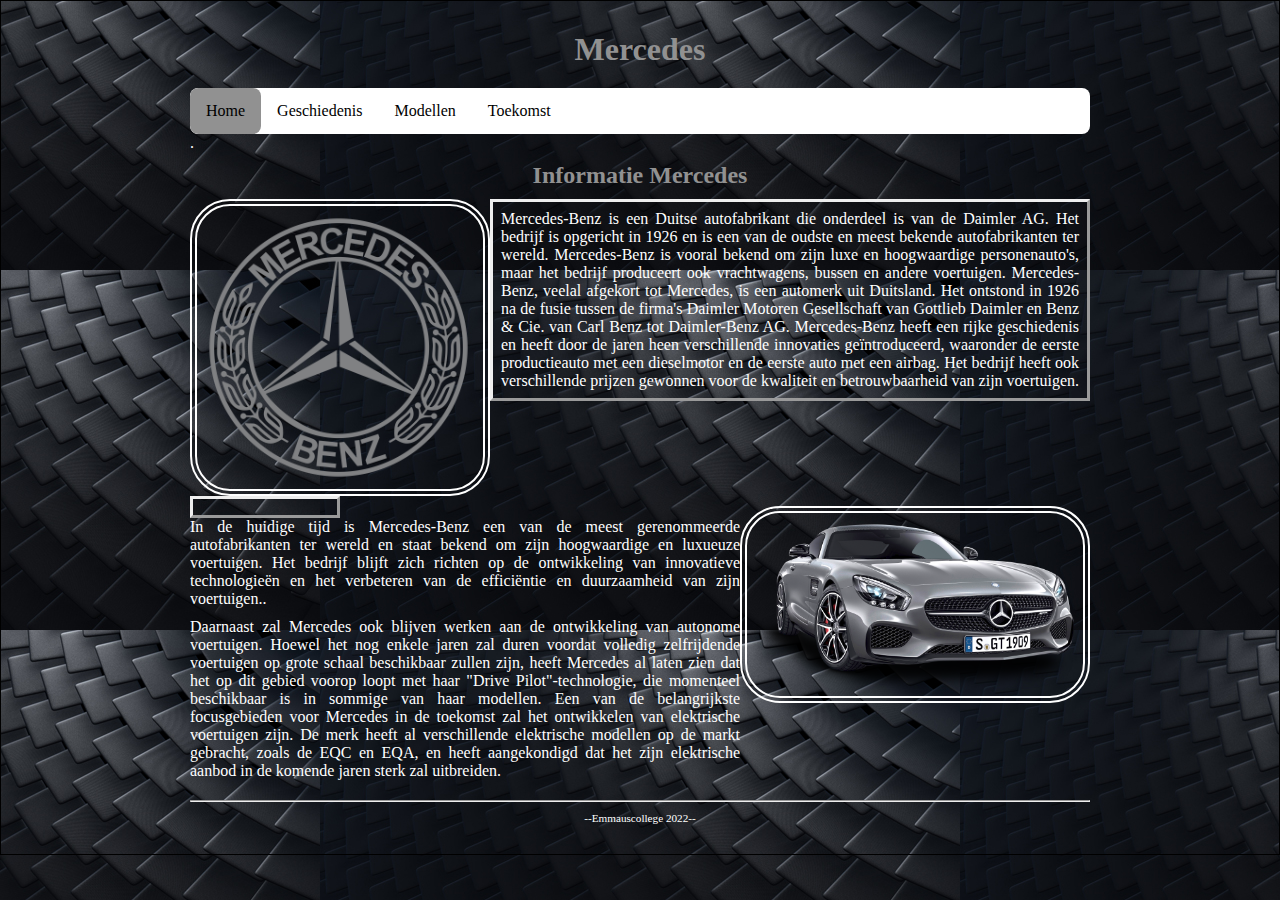
<file: index.html>
<!DOCTYPE html>

<html lang="nl">

<head>
  <link rel="stylesheet" href="style.css" />
  <title>Dit is een eenvoudige website</title>
  <meta charset="UTF-8" />
</head>

<body>
  <div class="page-home">

    <header>
      <h1 id="hoofdtitel" class="belangrijk">Mercedes</h1>
    </header>

    <nav>
      <ul>
        <li><a class="active" href="index.html">Home</a></li>
        <li><a href="geschiedenis.html">Geschiedenis</a></li>
        <li><a href="modellen.html">Modellen</a></li>
      <li><a href="toekomst.html">Toekomst</a>                                                              
      </li>
      </ul>
    </nav>.
    <main>
      <h2>Informatie Mercedes</h2>

      <img class="kolomLinks" src="afbeeldingen/mercedes-logo.png" alt="mercedes logo">
      <p class="home-tekst-boven">
    Mercedes-Benz is een Duitse autofabrikant die onderdeel is van de Daimler AG. Het bedrijf is opgericht in 1926 en is een van de oudste en meest bekende autofabrikanten ter wereld. Mercedes-Benz is vooral bekend om zijn luxe en hoogwaardige personenauto's, maar het bedrijf produceert ook vrachtwagens, bussen en andere voertuigen.
        Mercedes-Benz, veelal afgekort tot Mercedes, is een automerk uit Duitsland. Het ontstond in 1926 na de fusie tussen de firma's Daimler Motoren Gesellschaft van Gottlieb Daimler en Benz & Cie. van Carl Benz tot Daimler-Benz AG. 

 
        Mercedes-Benz heeft een rijke geschiedenis en heeft door de jaren heen verschillende innovaties geïntroduceerd, waaronder de eerste productieauto met een dieselmotor en de eerste auto met een airbag. Het bedrijf heeft ook verschillende prijzen gewonnen voor de kwaliteit en betrouwbaarheid van zijn voertuigen.
      </p>
      <div class="kolomStop"></div>

      <img class="KolomMercedes" src="afbeeldingen/mercedes-amg-car-png-image-pngpix-9.png" alt="Mercedes car">
      <p class="kolomRechts">
       
      </p>
      <div class="home-tekst-onder"></div>
      In de huidige tijd is Mercedes-Benz een van de meest gerenommeerde autofabrikanten ter wereld en staat bekend om zijn hoogwaardige en luxueuze voertuigen. Het bedrijf blijft zich richten op de ontwikkeling van innovatieve technologieën en het verbeteren van de efficiëntie en duurzaamheid van zijn voertuigen..


      <p>
       Daarnaast zal Mercedes ook blijven werken aan de ontwikkeling van autonome voertuigen. Hoewel het nog enkele jaren zal duren voordat volledig zelfrijdende voertuigen op grote schaal beschikbaar zullen zijn, heeft Mercedes al laten zien dat het op dit gebied voorop loopt met haar "Drive Pilot"-technologie, die momenteel beschikbaar is in sommige van haar modellen.

Een van de belangrijkste focusgebieden voor Mercedes in de toekomst zal het ontwikkelen van elektrische voertuigen zijn. De merk heeft al verschillende elektrische modellen op de markt gebracht, zoals de EQC en EQA, en heeft aangekondigd dat het zijn elektrische aanbod in de komende jaren sterk zal uitbreiden.
      </p>

    </main>

    <footer>
      <hr />
      <p class="smalltext">--Emmauscollege 2022--</p>
    </footer>

  </div>
</body>

</html>
</file>
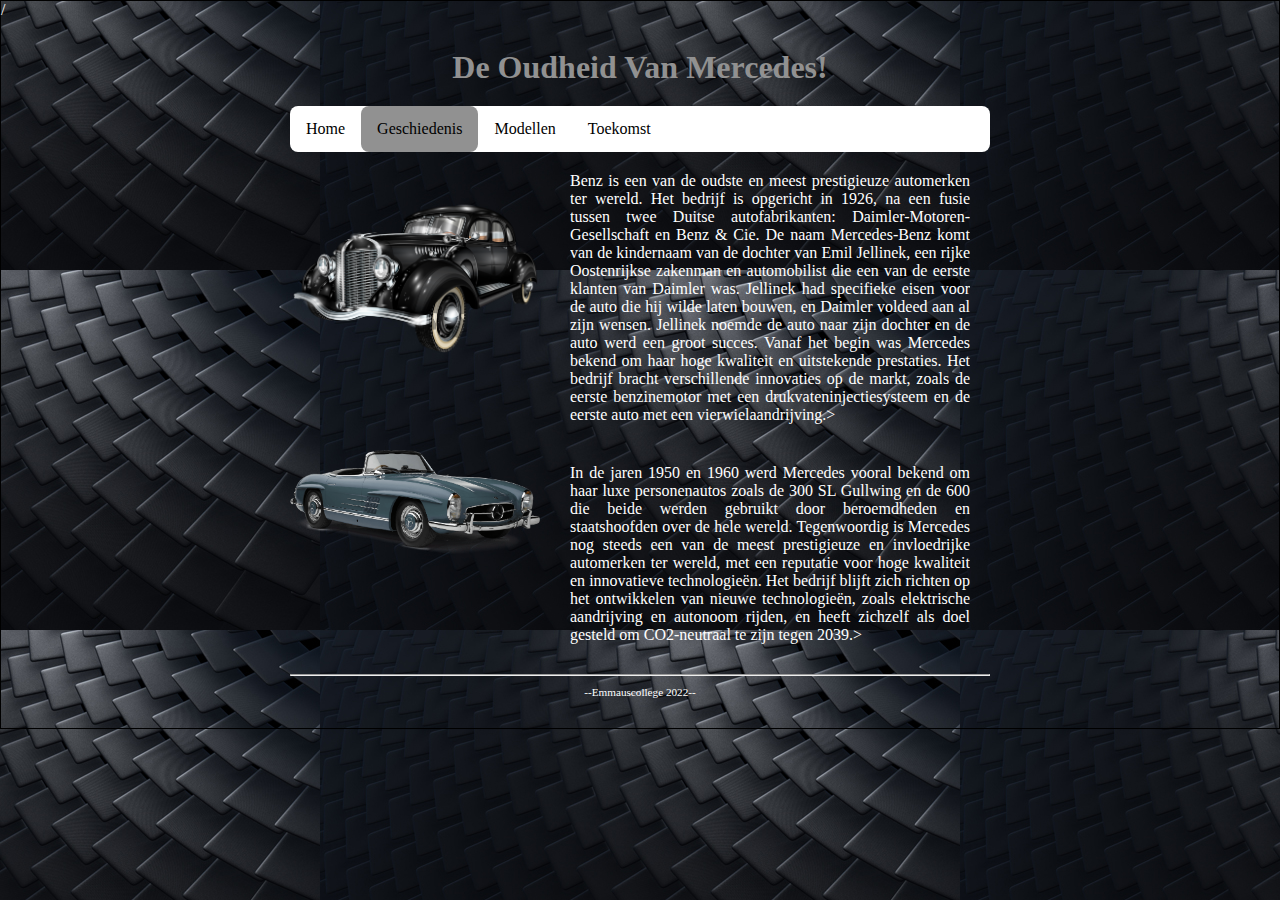
<file: geschiedenis.html>
<!DOCTYPE html>

<html lang="nl">

/<head>
  <link rel="stylesheet" href="style.css" />
  <title>Dit is een eenvoudige website</title>
  <meta charset="UTF-8" />
</head>

<body>
  <div class="page">

    <header>
      <h1>De Oudheid Van Mercedes!</h1>
    </header>

   <nav>
      <ul>
        <li><a class= href="index.html">Home</a></li>
        <li><a class="active" href="geschiedenis.html">Geschiedenis</a></li>
        <li><a href="modellen.html">Modellen</a></li>
      <li><a href="toekomst.html">Toekomst</a>                                                              
      </li>
      </ul>
    </nav>
    <main>
      <img class="OudeAuto" src="afbeeldingen/pngimg.com - mercedes_PNG80143.png">
      <p class="OudeAutoText">Benz is een van de oudste en meest prestigieuze automerken ter wereld. Het bedrijf is opgericht in 1926, na een fusie tussen twee Duitse autofabrikanten: Daimler-Motoren-Gesellschaft en Benz & Cie.

De naam Mercedes-Benz komt van de kindernaam van de dochter van Emil Jellinek, een rijke Oostenrijkse zakenman en automobilist die een van de eerste klanten van Daimler was. Jellinek had specifieke eisen voor de auto die hij wilde laten bouwen, en Daimler voldeed aan al zijn wensen. Jellinek noemde de auto naar zijn dochter en de auto werd een groot succes.

Vanaf het begin was Mercedes bekend om haar hoge kwaliteit en uitstekende prestaties. Het bedrijf bracht verschillende innovaties op de markt, zoals de eerste benzinemotor met een drukvateninjectiesysteem en de eerste auto met een vierwielaandrijving.>




</p>
       <img class="OudeAuto2" src="afbeeldingen/pngimg.com - mercedes_PNG80137.png">
         <p class="OudeAutoText2">
      In de jaren 1950 en 1960 werd Mercedes vooral bekend om haar luxe personenautos  zoals de 300 SL Gullwing en de 600  die beide werden gebruikt door beroemdheden en staatshoofden over de hele wereld.

Tegenwoordig is Mercedes nog steeds een van de meest prestigieuze en invloedrijke automerken ter wereld, met een reputatie voor hoge kwaliteit en innovatieve technologieën. Het bedrijf blijft zich richten op het ontwikkelen van nieuwe technologieën, zoals elektrische aandrijving en autonoom rijden, en heeft zichzelf als doel gesteld om CO2-neutraal te zijn tegen 2039.>
         </p>
   
    </main>

    <footer>
      <hr />
      <p class="smalltext">--Emmauscollege 2022--</p>
    </footer>

  </div>
</body>

</html>
</file>
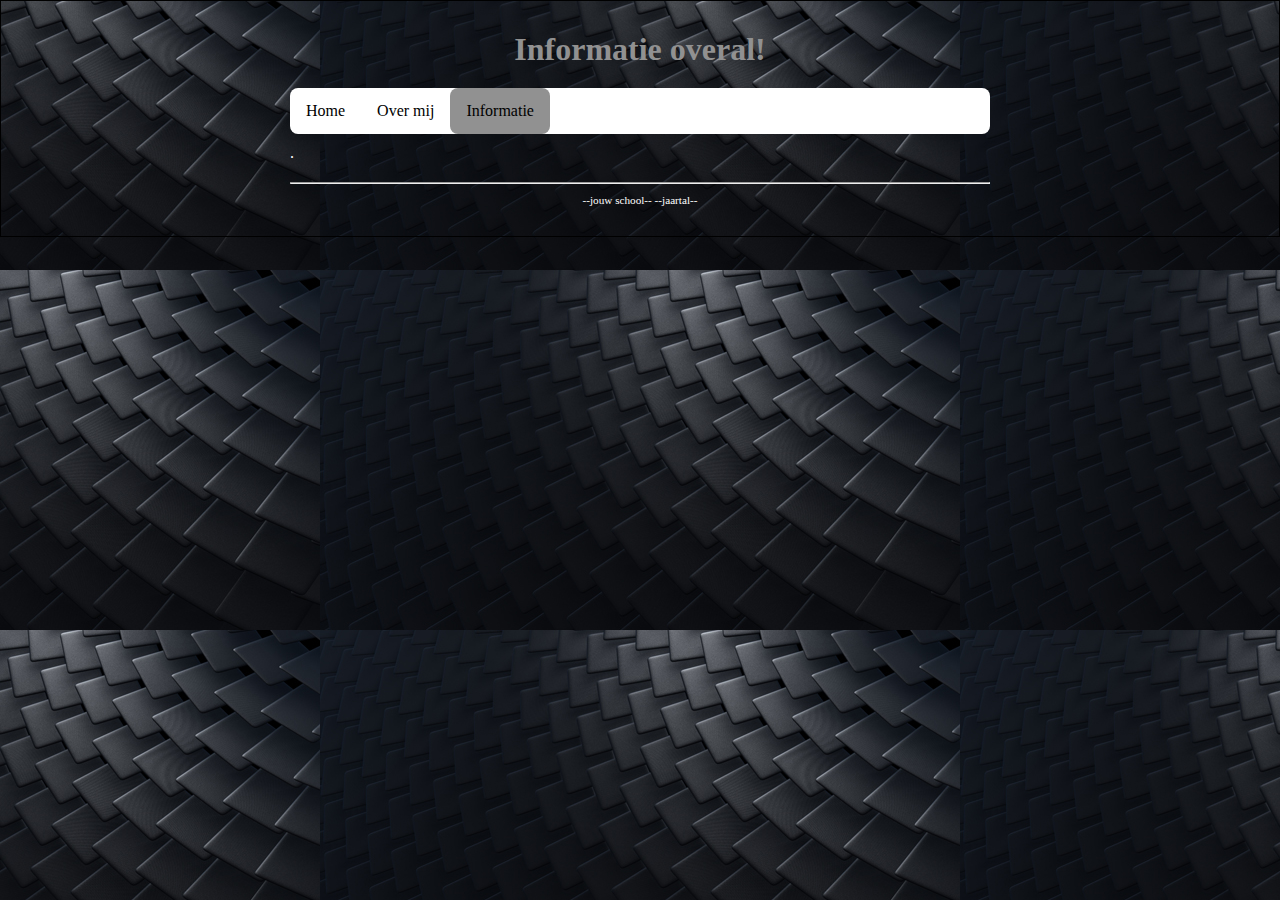
<file: info.html>
<!DOCTYPE html>

<html lang="nl">

<head>
  <link rel="stylesheet" href="style.css" />
  <title>Dit is een eenvoudige website</title>
  <meta charset="UTF-8" />
</head>

<body>
  <div class="page">

    <header>
      <h1>Informatie overal!</h1>
    </header>

    <nav>
      <ul>
        <li><a href="index.html">Home</a></li>
        <li><a href="overmij.html">Over mij</a></li>
        <li><a class="active" href="info.html">Informatie</a></li>
      </ul>
    </nav>

    <main>
      <p>.</p>
    </main>

    <footer>
      <hr />
      <p class="smalltext">--jouw school-- --jaartal--</p>
    </footer>

  </div>
</body>

</html>
</file>
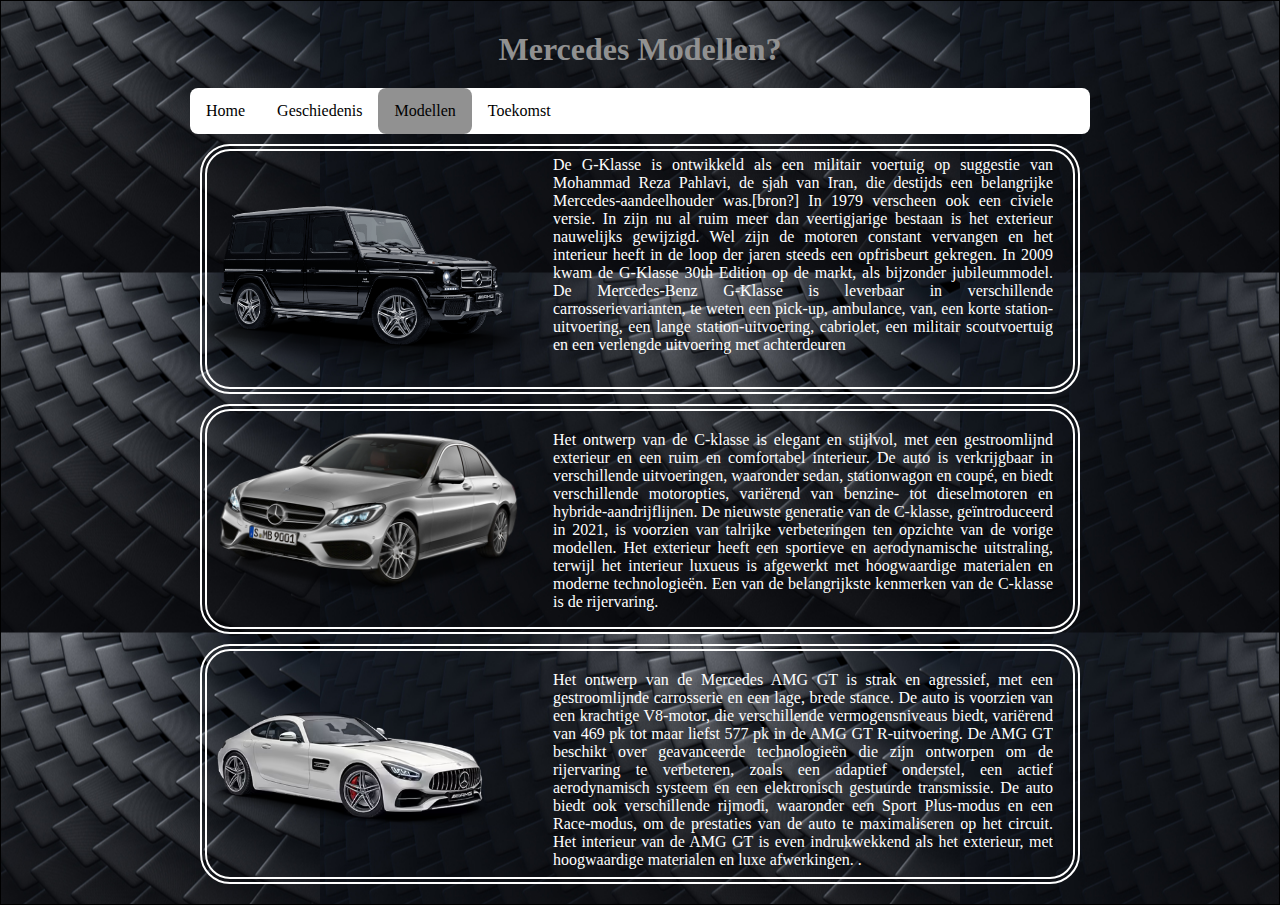
<file: modellen.html>
<!DOCTYPE html>

<html lang="nl">

<head>
  <link rel="stylesheet"  href="style.css" />
  <title>Modellen Mercedes</title>
  <meta charset="UTF-8" />
</head>

<body>

  <div class="pageM">
  

    <header>
      <h1>Mercedes Modellen?</h1>
    </header>

     <nav>
      <ul>
        <li><a href="index.html">Home</a></li>
        <li><a href="geschiedenis.html">Geschiedenis</a></li>
        <li><a class="active" href="modellen.html">Modellen</a></li>
      <li><a href="toekomst.html">Toekomst</a>                                                              
      </li>
      </ul>
    </nav>

    <main>
      <div class="GklasseModel">
      <img class="Gklasse" src="afbeeldingen/g-klasse.png">
      <p class="GklasseText">  De G-Klasse is ontwikkeld als een militair voertuig op suggestie van Mohammad Reza Pahlavi, de sjah van Iran, die destijds een belangrijke Mercedes-aandeelhouder was.[bron?] In 1979 verscheen ook een civiele versie.

In zijn nu al ruim meer dan veertigjarige bestaan is het exterieur nauwelijks gewijzigd. Wel zijn de motoren constant vervangen en het interieur heeft in de loop der jaren steeds een opfrisbeurt gekregen. In 2009 kwam de G-Klasse 30th Edition op de markt, als bijzonder jubileummodel.


De Mercedes-Benz G-Klasse is leverbaar in verschillende carrosserievarianten, te weten een pick-up, ambulance, van, een korte station-uitvoering, een lange station-uitvoering, cabriolet, een militair scoutvoertuig en een verlengde uitvoering met achterdeuren
      </p>
      </div>

      <div class="CklasseModel">
        <img class="Cklasse" src="afbeeldingen/png cklasse.png">
        <p class="CklasseText">
          Het ontwerp van de C-klasse is elegant en stijlvol, met een gestroomlijnd exterieur en een ruim en comfortabel interieur. De auto is verkrijgbaar in verschillende uitvoeringen, waaronder sedan, stationwagon en coupé, en biedt verschillende motoropties, variërend van benzine- tot dieselmotoren en hybride-aandrijflijnen.

De nieuwste generatie van de C-klasse, geïntroduceerd in 2021, is voorzien van talrijke verbeteringen ten opzichte van de vorige modellen. Het exterieur heeft een sportieve en aerodynamische uitstraling, terwijl het interieur luxueus is afgewerkt met hoogwaardige materialen en moderne technologieën.

Een van de belangrijkste kenmerken van de C-klasse is de rijervaring. 
        </p>
      </div>
          <div class="AmggtModel">
            <img class="Amggt" src="afbeeldingen/PNG AMG GT.avif">
            <p class="Amgklassetext">
              Het ontwerp van de Mercedes AMG GT is strak en agressief, met een gestroomlijnde carrosserie en een lage, brede stance. De auto is voorzien van een krachtige V8-motor, die verschillende vermogensniveaus biedt, variërend van 469 pk tot maar liefst 577 pk in de AMG GT R-uitvoering.

De AMG GT beschikt over geavanceerde technologieën die zijn ontworpen om de rijervaring te verbeteren, zoals een adaptief onderstel, een actief aerodynamisch systeem en een elektronisch gestuurde transmissie. De auto biedt ook verschillende rijmodi, waaronder een Sport Plus-modus en een Race-modus, om de prestaties van de auto te maximaliseren op het circuit.

Het interieur van de AMG GT is even indrukwekkend als het exterieur, met hoogwaardige materialen en luxe afwerkingen. .
            </p>
  <div class="page">
    <footer>
      <hr />
      <p class="smalltext">--Emmauscollege 2022l--</p>
    </footer>

  </div>

    </body>

</html>
</file>
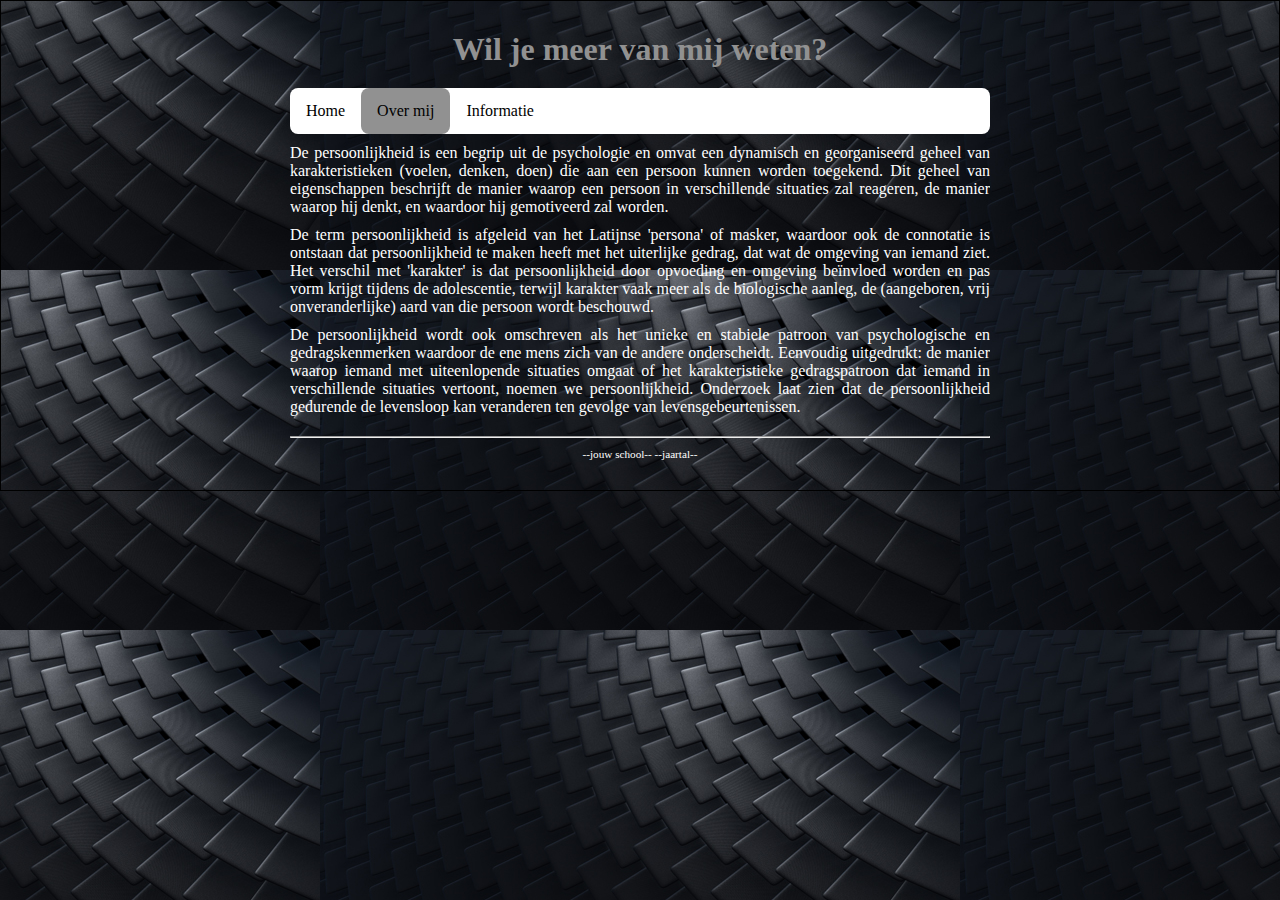
<file: overmij.html>
<!DOCTYPE html>

<html lang="nl">

<head>
  <link rel="stylesheet" href="style.css" />
  <title>Dit is een eenvoudige website</title>
  <meta charset="UTF-8" />
</head>

<body>
  <div class="page">

    <header>
      <h1>Wil je meer van mij weten?</h1>
    </header>

    <nav>
      <ul>
        <li><a href="index.html">Home</a></li>
        <li><a class="active" href="overmij.html">Over mij</a></li>
        <li><a href="info.html">Informatie</a></li>
      </ul>
    </nav>

    <main>
      <p>De persoonlijkheid is een begrip uit de psychologie en omvat een dynamisch en georganiseerd geheel van
        karakteristieken (voelen, denken, doen) die aan een persoon kunnen worden toegekend. Dit geheel van
        eigenschappen beschrijft de manier waarop een persoon in verschillende situaties zal reageren, de manier waarop
        hij denkt, en waardoor hij gemotiveerd zal worden.</p>
      <p>De term persoonlijkheid is afgeleid van het Latijnse 'persona' of masker, waardoor ook de connotatie is
        ontstaan dat persoonlijkheid te maken heeft met het uiterlijke gedrag, dat wat de omgeving van iemand ziet. Het
        verschil met 'karakter' is dat persoonlijkheid door opvoeding en omgeving beïnvloed worden en pas vorm krijgt
        tijdens de adolescentie, terwijl karakter vaak meer als de biologische aanleg, de (aangeboren, vrij
        onveranderlijke) aard van die persoon wordt beschouwd.</p>
      <p>De persoonlijkheid wordt ook omschreven als het unieke en stabiele patroon van psychologische en
        gedragskenmerken waardoor de ene mens zich van de andere onderscheidt. Eenvoudig uitgedrukt: de manier waarop
        iemand met uiteenlopende situaties omgaat of het karakteristieke gedragspatroon dat iemand in verschillende
        situaties vertoont, noemen we persoonlijkheid. Onderzoek laat zien dat de persoonlijkheid gedurende de
        levensloop kan veranderen ten gevolge van levensgebeurtenissen.</p>
    </main>

    <footer>
      <hr />
      <p class="smalltext">--jouw school-- --jaartal--</p>
    </footer>

  </div>
</body>

</html>
</file>
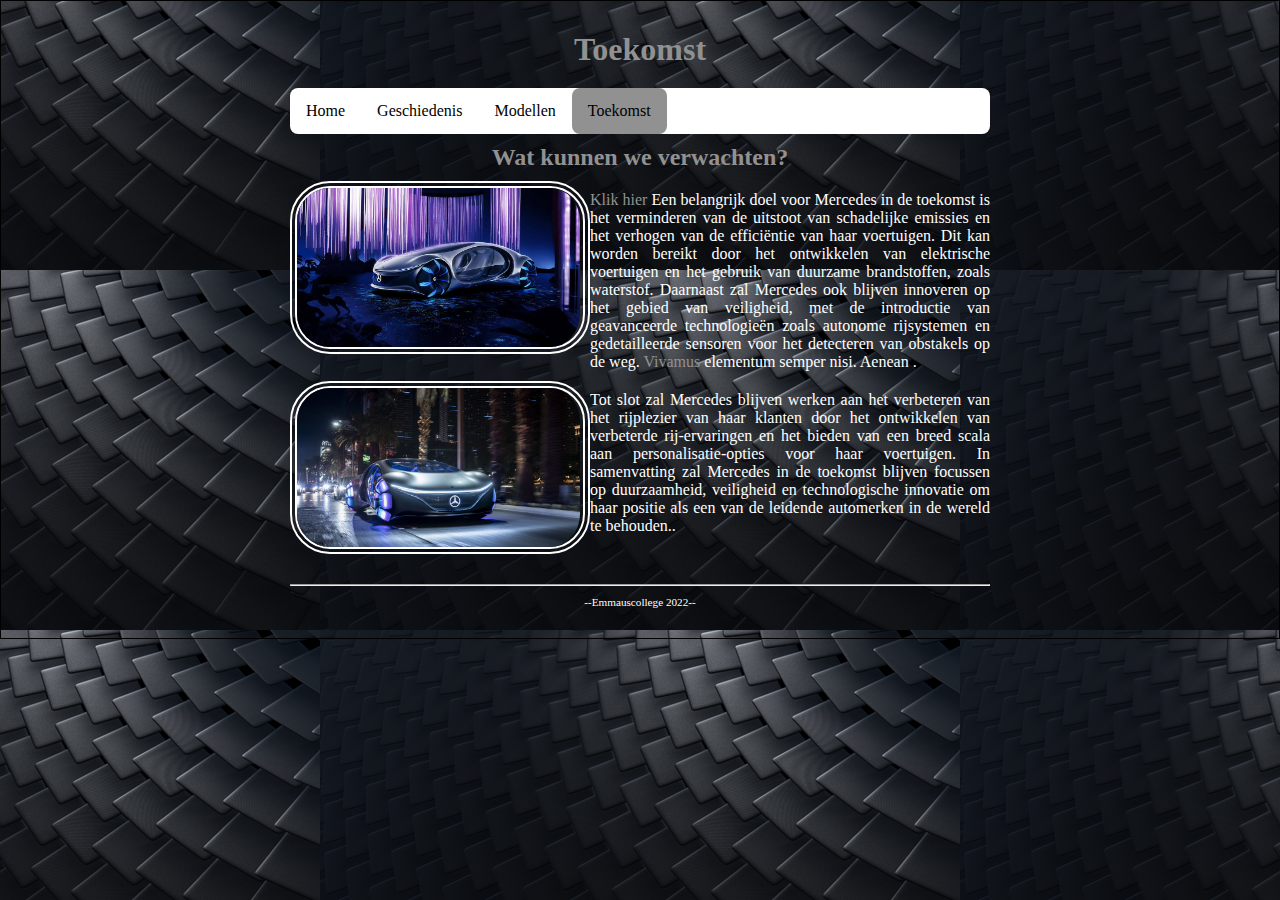
<file: toekomst.html>
<!DOCTYPE html>

<html lang="nl">

<head>
  <link rel="stylesheet" href="style.css" />
  <title>Dit is een eenvoudige website</title>
  <meta charset="UTF-8" />
</head>

<body>
  <div class="page">

    <header>
      <h1 id="hoofdtitel" class="belangrijk">Toekomst</h1>
    </header>

    <nav>
      <ul>
        <li><a href="index.html">Home</a></li>
        <li><a href="geschiedenis.html">Geschiedenis</a></li>
        <li><a href="modellen.html">Modellen</a></li>
        <li><a class="active"  href="toekomst.html">Toekomst</a>                                        </li>
      </ul>
    </nav>

    <main>
      <h2>Wat kunnen we verwachten?</h2>

      <img class="kolomLinks" src="afbeeldingen/mercedes future car.jpg" alt="future car">
      <p class="kolomRechts">
         
      
        
        
        
        <a href="http://nu.nl">Klik hier</a> Een belangrijk doel voor Mercedes in de toekomst is het verminderen van de uitstoot van schadelijke emissies en het verhogen van de efficiëntie van haar voertuigen. Dit kan worden bereikt door het ontwikkelen van elektrische voertuigen en het gebruik van duurzame brandstoffen, zoals waterstof.

Daarnaast zal Mercedes ook blijven innoveren op het gebied van veiligheid, met de introductie van geavanceerde technologieën zoals autonome rijsystemen en gedetailleerde sensoren voor het detecteren van obstakels op de weg.



 <a
          href="http://www.encyclo.nl/begrip/dum%20vivimus%20vivamus">Vivamus</a> elementum semper nisi. Aenean
        .
      </p>
      <div class="kolomStop"></div>

      <img class="kolomLinks" src="afbeeldingen/mercedes car on way.jpg" alt="mercedes car on way">
      <p class="kolomRechts">
   Tot slot zal Mercedes blijven werken aan het verbeteren van het rijplezier van haar klanten door het ontwikkelen van verbeterde rij-ervaringen en het bieden van een breed scala aan personalisatie-opties voor haar voertuigen.

In samenvatting zal Mercedes in de toekomst blijven focussen op duurzaamheid, veiligheid en technologische innovatie om haar positie als een van de leidende automerken in de wereld te behouden..
      </p>
      <div class="kolomStop"></div>

      <p>
   
      </p>

    </main>

    <footer>
      <hr />
      <p class="smalltext">--Emmauscollege 2022--</p>
    </footer>

  </div>
</body>

</html>
</file>
<file: style.css>
/* Instellingen om fouten te helpen vinden, uncomment om aan te zetten */

* {                                          /* geldt voor alles */
    /* border: 1px dotted black;         */  /* zorg dat elke box een gestippelde rand krijgt, zodat je de afmeting goed kunt zien, letop dat dit de layout soms kan wijzigen */
    /* background-color: rgba(0,0,0,5%); */  /* zorg dat elke box een doorzichtige donkere achtergrond krijgt, hoe meer boxen in elkaar hoe donkerder de achtergrondkleur */
}

/* Basisinstellingen voor alle pagina's, alleen aanpassen als je pro wilt worden */

html, body {                      /* geldt voor html en body */
  margin: 0px;                    /* standaard marge 0 */
  color: #ffffff;               /* tekstkleur donkergrijs */
}  

body * {                          /* geldt voor alles in body */
  overflow: hidden;               /* zorgt dat DIV en andere block elementen de hoogte krijgt van wat erin zit (anders is het soms 0) */
  box-sizing: border-box;         /* zorg dat border meetelt bij de width en height van boxen */
  margin: 0px;                    /* standaard marge 0 */
}

/* Indeling voor alle pagina's */

.page {
  width: 700px;                   /* vaste breedte van 700 pixels */
  margin: 10px auto;              /* boven en onder 0 pixels marge, links en rechts marge gelijk verdeeld (gecentreerd) */
}

header, footer {                  /* geldt voor header en footer */
  margin: 10px 0px;
}

main {                       
  text-align: justify;            /* tekst uitvullen */}

h1, h2, h3 {                      /* geldt voor h1 en h2 en h3 */
  margin: 10px 0px;
  text-align: center;             /* tekst centreren */
} 

p {
  margin: 10px 0px;
  text-align: justify;            /* tekst links en rechts uitvullen */
}

/* Indeling voor hoofd pagina */

.kolomLinks {
  float:left;
  width:300px;
  padding-right:3px;           /* afstand tussen plaatje en rechterkolom */
}
.kolomRechts {
  float:right;
  width: 400px;
}
.kolomStop {
  clear:both;                   /* stop met floaten */
}

/* Opmaak voor alle pagina's */

h1, h2, h3 {
      color: #919191;
}
html {
  min-height: 100%;
  background-image:url(afbeeldingen/background.png) ;
  background-position: center;
  background-repeat:repeat ;
}
body {
      border:solid 1px black;
 
}

.smalltext {
    text-align: center;
    font-size: 0.7em;
}

a {
    color: #919191;
    text-decoration: none;
}

a:hover {
    text-decoration: underline;
}


/* Navigatiebalk voor alle pagina's */
nav ul {
    list-style-type: none;
    margin: auto;
    padding: 0;
    background-color: #ffffff;
    overflow: hidden;
    border-radius: 8px;
}

nav ul li {
    float: left;
}

nav li a {
    display: block;
    color: #000000;
    text-align: center;
    padding: 14px 16px;
    text-decoration: none;
}

nav li a:hover {
  border-radius: 8px;
    background-color: #f5f5f5;
}

nav li a.active {
    background-color: #919191;
  border-radius: 8px;
  
}
.kolomLinks{border-radius: 8px;

           }
.home-tekst-onder{
  border-style: outset;
  padding: 8px;
}

.page-home {
  width:900px;
  margin:10px auto;
}
.home-tekst-boven {
  width: 540 px;
  border-style: outset;
  padding: 8px;
}

.KolomMercedes {
  float:right;
  width: 350px;
  margin-top: 10px
}

}
.mercedes-logo {
  float:left;
}

.kolomLinks {
border: 7px double #ffffff;
border-radius: 40px 40px 40px 40px;
}

.KolomMercedes {
border: 7px double #ffffff;
border-radius: 40px 40px 40px 40px;
}
.pageM{
width: 900px;
  margin: 10px auto;
}
.Gklasse {
float: left;
  width: 400px;
  height: 300px;
  margin-top: -5px;
  object-fit: contain;
  margin-left: -50px;
}
.GklasseText {
float: right;
  width: 500px;
  margin:20px;
  margin-top: -290px;
}
.GklasseModel{
   border: 7px double #ffffff;
border-radius: 30px 30px 30px 30px;
  margin: 10px;
  height: 250px;
 
}
  .Cklasse{
float: left;
  width: 380px;
  height: 300px;
  margin-top: -50px;
  object-fit: contain;
  margin-left: -30px
    
  }
.CklasseText{
float: right;
  width: 500px;
  margin:20px;
  margin-left: -30px;

}
.CklasseModel{
border: 7px double #ffffff;
border-radius: 30px 30px 30px 30px;
  margin: 10px;
  height: 230px;
}
.Amggt{
float: left;
  width: 360px;
  height: 300px;
  margin-top: -50px;
  object-fit: contain;
  margin-left: -38px;
}
.AmggtModel{
border: 7px double #ffffff;
border-radius: 30px 30px 30px 30px;
  margin: 10px;
  height: 240px;
}
.Amgklassetext{
float: right;
  width: 500px;
  margin:20px;
  margin-right: 20px;
 
  
}

.OudeAuto{
float: left;
  width: 250px;
  height: 250px;
  margin-top:1px;
  object-fit: contain;
}

.OudeAuto2{
  float: left;
  width: 250px;
  height: 200px;
  object-fit: contain;
 
}
.OudeAutoText {
float: right;
  width: 400px;
  margin:20px;
  margin-right: 20px;
  
}
.OudeAutoText2{
  float: right;
  width: 400px;
  margin:20px;
  margin-right: 20px;

}
</file>
